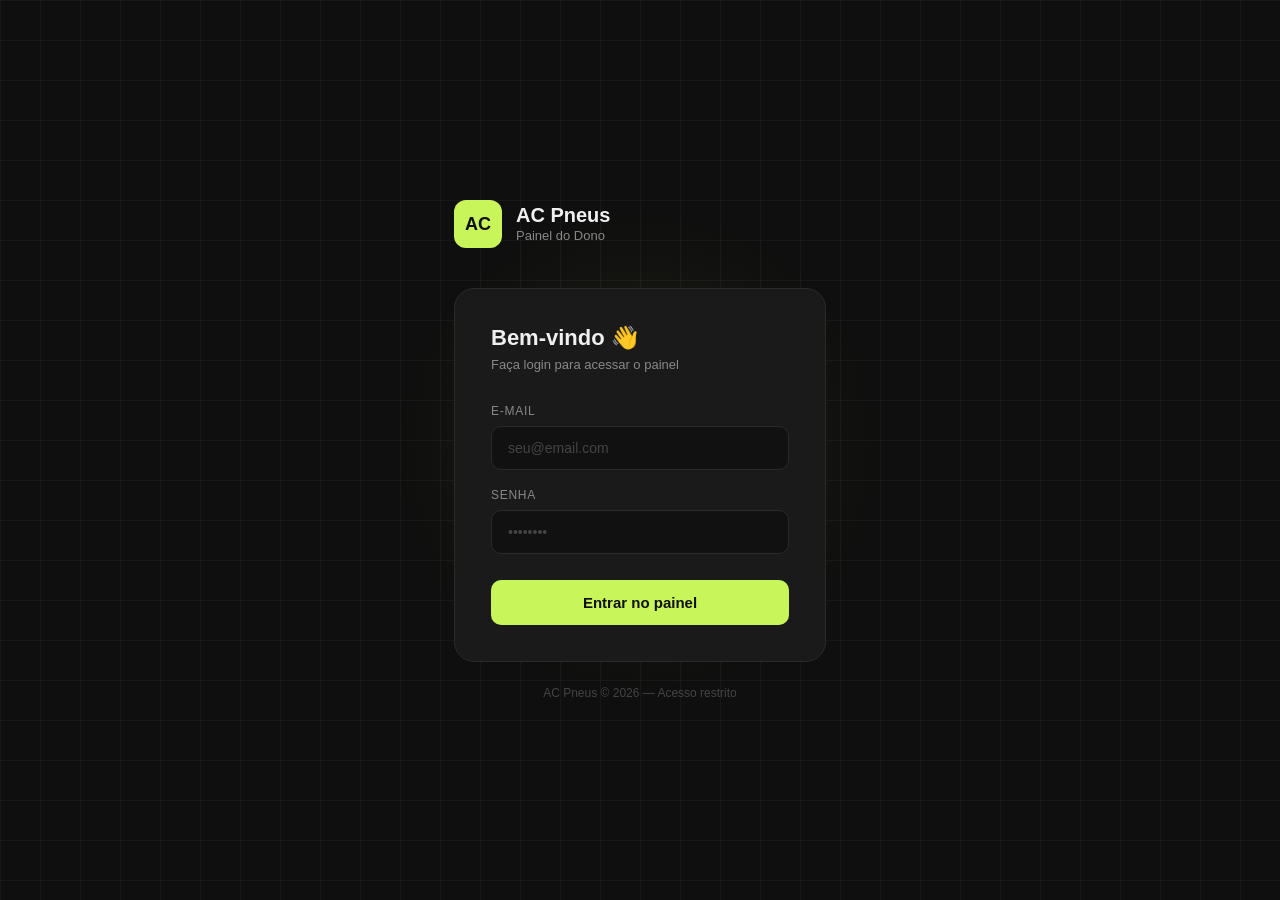
<file: index.html>
<!DOCTYPE html>
<html lang="pt-BR">
<head>
  <meta charset="UTF-8">
  <meta name="viewport" content="width=device-width, initial-scale=1.0">
  <title>AC Pneus — Painel do Dono</title>
  <link rel="preconnect" href="https://fonts.googleapis.com">
  <link href="https://fonts.googleapis.com/css2?family=Syne:wght@400;500;700&family=Inter:wght@400;500&display=swap" rel="stylesheet">
  <link rel="stylesheet" href="style.css">
</head>
<body>

<div class="app">

  <!-- SIDEBAR -->
  <aside class="sidebar">
    <div class="sidebar-logo">
      <div class="logo-box">AC</div>
      <div>
        <div class="logo-title">AC Pneus</div>
        <div class="logo-sub">Painel do Dono</div>
      </div>
    </div>

    <nav class="sidebar-nav">
      <button class="nav-btn active" id="tab-painel" onclick="showTab('painel')">
        <svg viewBox="0 0 24 24"><rect x="3" y="3" width="7" height="7" rx="1"/><rect x="14" y="3" width="7" height="7" rx="1"/><rect x="3" y="14" width="7" height="7" rx="1"/><rect x="14" y="14" width="7" height="7" rx="1"/></svg>
        Painel
      </button>
      <button class="nav-btn" id="tab-registrar" onclick="showTab('registrar')">
        <svg viewBox="0 0 24 24"><circle cx="12" cy="12" r="9"/><line x1="12" y1="8" x2="12" y2="16"/><line x1="8" y1="12" x2="16" y2="12"/></svg>
        Registrar
      </button>
      <button class="nav-btn" id="tab-gerenciar" onclick="showTab('gerenciar')">
        <svg viewBox="0 0 24 24"><circle cx="12" cy="12" r="3"/><path d="M19.07 4.93a10 10 0 0 1 0 14.14M4.93 4.93a10 10 0 0 0 0 14.14"/></svg>
        Gerenciar
      </button>
      <button class="nav-btn" id="tab-pneus" onclick="showTab('pneus')">
        <svg viewBox="0 0 24 24"><circle cx="12" cy="12" r="10"/><circle cx="12" cy="12" r="3"/></svg>
        Pneus
      </button>
      <button class="nav-btn" id="tab-custos" onclick="showTab('custos')">
        <svg viewBox="0 0 24 24"><line x1="12" y1="1" x2="12" y2="23"/><path d="M17 5H9.5a3.5 3.5 0 0 0 0 7h5a3.5 3.5 0 0 1 0 7H6"/></svg>
        Custos
      </button>
    </nav>

  <div class="sidebar-footer">
      <div class="status-badge">
        <div class="status-dot" id="statusDot"></div>
        <span id="statusTxt">conectando</span>
      </div>
      <div class="sidebar-date" id="headerDate"></div>
      <div class="sidebar-user">
        <div class="user-avatar" id="user-avatar">?</div>
        <div class="user-info">
          <div class="user-name" id="user-name">—</div>
          <div class="user-role">Administrador</div>
        </div>
        <button class="btn-logout" onclick="sair()" title="Sair">
          <svg viewBox="0 0 24 24"><path d="M9 21H5a2 2 0 0 1-2-2V5a2 2 0 0 1 2-2h4"/><polyline points="16 17 21 12 16 7"/><line x1="21" y1="12" x2="9" y2="12"/></svg>
        </button>
      </div>
    </div>
  </aside>

  <!-- CONTEÚDO PRINCIPAL -->
  <main class="main">
    <div class="main-header">
      <div>
        <h1 class="main-title" id="pageTitle">Painel</h1>
        <p class="main-sub" id="pageSub">Resumo do dia de hoje</p>
      </div>
    </div>
    <div class="main-content" id="main-content">
      <p style="color: var(--text-muted)">Carregando...</p>
    </div>
  </main>

  <!-- MODAL DE EDIÇÃO -->
  <div class="modal-overlay" id="modal-overlay" onclick="fecharModal(event)">
    <div class="modal" id="modal">
      <div class="modal-title" id="modal-title">Editar</div>
      <div id="modal-body"></div>
      <div class="modal-footer">
        <button class="btn-secondary" style="width:auto;margin-top:0" onclick="fecharModal()">Cancelar</button>
        <button class="btn-primary" id="modal-save" style="padding:10px 24px">Salvar</button>
      </div>
    </div>
  </div>

</div>

<!-- Toast -->
<div class="toast" id="toast"></div>

<script src="js/core.js"></script>
<script src="js/painel.js"></script>
<script src="js/registrar.js"></script>
<script src="js/gerenciar.js"></script>
<script src="js/pneus.js"></script>
<script src="js/custos.js"></script>
<script src="js/init.js"></script>
</body>
</html>
</file>
<file: style.css>
/* ==========================================
   VARIÁVEIS
========================================== */
:root {
  --green:       #1D9E75;
  --green-light: #EAF3DE;
  --green-dark:  #0F6E56;
  --amber:       #BA7517;
  --amber-light: #FAEEDA;
  --blue:        #378ADD;
  --blue-light:  #E6F1FB;
  --coral:       #D85A30;
  --coral-light: #FAECE7;
  --red:         #E24B4A;
  --bg:          #F5F4F0;
  --surface:     #FFFFFF;
  --border:      rgba(0,0,0,0.09);
  --border-md:   rgba(0,0,0,0.14);
  --text:        #1a1a18;
  --text-muted:  #6b6b67;
  --text-hint:   #9a9a96;
  --radius:      12px;
  --radius-sm:   8px;
  --sidebar-w:   240px;
}

/* ==========================================
   RESET E BASE
========================================== */
* {
  box-sizing: border-box;
  margin: 0;
  padding: 0;
}

body {
  font-family: 'Inter', sans-serif;
  background: var(--bg);
  color: var(--text);
  min-height: 100vh;
}

/* ==========================================
   LAYOUT PRINCIPAL
========================================== */
.app {
  display: flex;
  min-height: 100vh;
}

/* ==========================================
   SIDEBAR
========================================== */
.sidebar {
  width: var(--sidebar-w);
  background: var(--surface);
  border-right: 0.5px solid var(--border);
  display: flex;
  flex-direction: column;
  position: fixed;
  top: 0;
  left: 0;
  height: 100vh;
  z-index: 10;
}

.sidebar-logo {
  display: flex;
  align-items: center;
  gap: 12px;
  padding: 24px 20px;
  border-bottom: 0.5px solid var(--border);
}

.logo-box {
  width: 38px;
  height: 38px;
  background: var(--text);
  border-radius: 10px;
  display: flex;
  align-items: center;
  justify-content: center;
  font-family: 'Syne', sans-serif;
  font-weight: 700;
  font-size: 14px;
  color: white;
  flex-shrink: 0;
}

.logo-title {
  font-family: 'Syne', sans-serif;
  font-weight: 700;
  font-size: 15px;
}

.logo-sub {
  font-size: 11px;
  color: var(--text-muted);
  margin-top: 1px;
}

/* ==========================================
   NAV DA SIDEBAR
========================================== */
.sidebar-nav {
  flex: 1;
  padding: 16px 12px;
  display: flex;
  flex-direction: column;
  gap: 4px;
}

.nav-btn {
  width: 100%;
  display: flex;
  align-items: center;
  gap: 10px;
  padding: 10px 12px;
  border: none;
  background: none;
  border-radius: var(--radius-sm);
  font-size: 14px;
  font-family: 'Inter', sans-serif;
  color: var(--text-muted);
  cursor: pointer;
  transition: all 0.15s;
  text-align: left;
}

.nav-btn svg {
  width: 18px;
  height: 18px;
  stroke: currentColor;
  fill: none;
  stroke-width: 1.8;
  stroke-linecap: round;
  stroke-linejoin: round;
  flex-shrink: 0;
}

.nav-btn:hover {
  background: var(--bg);
  color: var(--text);
}

.nav-btn.active {
  background: var(--green-light);
  color: var(--green-dark);
  font-weight: 500;
}

/* ==========================================
   FOOTER DA SIDEBAR
========================================== */
.sidebar-footer {
  padding: 16px 20px;
  border-top: 0.5px solid var(--border);
  display: flex;
  flex-direction: column;
  gap: 8px;
}

.status-badge {
  display: flex;
  align-items: center;
  gap: 6px;
  font-size: 12px;
  color: var(--text-muted);
}

.status-dot {
  width: 7px;
  height: 7px;
  border-radius: 50%;
  background: #ccc;
  transition: background 0.3s;
}

.status-dot.online { background: var(--green); }

.sidebar-date {
  font-size: 11px;
  color: var(--text-hint);
}

/* ==========================================
   ÁREA PRINCIPAL
========================================== */
.main {
  margin-left: var(--sidebar-w);
  flex: 1;
  display: flex;
  flex-direction: column;
  min-height: 100vh;
}

.main-header {
  background: var(--surface);
  border-bottom: 0.5px solid var(--border);
  padding: 20px 32px;
  display: flex;
  align-items: center;
  justify-content: space-between;
  position: sticky;
  top: 0;
  z-index: 9;
}

.main-title {
  font-family: 'Syne', sans-serif;
  font-weight: 700;
  font-size: 22px;
}

.main-sub {
  font-size: 13px;
  color: var(--text-muted);
  margin-top: 2px;
}

.main-content {
  padding: 28px 32px;
  flex: 1;
}
/* ==========================================
   SECTION TITLE
========================================== */
.section-title {
  font-size: 11px;
  font-weight: 500;
  text-transform: uppercase;
  letter-spacing: 0.8px;
  color: var(--text-hint);
  margin: 28px 0 12px;
}

.section-title:first-child { margin-top: 0; }

/* ==========================================
   GRID DE CARDS
========================================== */
.cards-grid {
  display: grid;
  grid-template-columns: repeat(4, 1fr);
  gap: 16px;
  margin-bottom: 8px;
}

.metric-card {
  background: var(--surface);
  border-radius: var(--radius);
  border: 0.5px solid var(--border);
  padding: 20px;
  transition: border-color 0.2s;
}

.metric-card:hover { border-color: var(--border-md); }

.metric-icon {
  width: 36px;
  height: 36px;
  border-radius: 8px;
  display: flex;
  align-items: center;
  justify-content: center;
  margin-bottom: 14px;
}

.metric-icon svg {
  width: 18px;
  height: 18px;
  stroke: currentColor;
  fill: none;
  stroke-width: 2;
  stroke-linecap: round;
  stroke-linejoin: round;
}

.metric-icon.green { background: var(--green-light); color: var(--green-dark); }
.metric-icon.blue  { background: var(--blue-light);  color: var(--blue); }
.metric-icon.amber { background: var(--amber-light); color: var(--amber); }
.metric-icon.coral { background: var(--coral-light); color: var(--coral); }

.metric-label {
  font-size: 12px;
  color: var(--text-muted);
  margin-bottom: 4px;
}

.metric-value {
  font-family: 'Syne', sans-serif;
  font-size: 28px;
  font-weight: 700;
  line-height: 1;
}

.metric-value.sm { font-size: 20px; }

.metric-sub {
  font-size: 11px;
  color: var(--text-hint);
  margin-top: 4px;
}

/* ==========================================
   GRID DE DOIS PAINÉIS
========================================== */
.panels-grid {
  display: grid;
  grid-template-columns: 1fr 1fr;
  gap: 16px;
  margin-top: 16px;
}

/* ==========================================
   CARD GENÉRICO
========================================== */
.card {
  background: var(--surface);
  border-radius: var(--radius);
  border: 0.5px solid var(--border);
  padding: 20px;
}

.card-header {
  display: flex;
  align-items: center;
  gap: 8px;
  margin-bottom: 16px;
  padding-bottom: 14px;
  border-bottom: 0.5px solid var(--border);
}

.card-header svg {
  width: 16px;
  height: 16px;
  stroke: var(--green);
  fill: none;
  stroke-width: 2;
  stroke-linecap: round;
  stroke-linejoin: round;
}

.card-title {
  font-family: 'Syne', sans-serif;
  font-weight: 700;
  font-size: 14px;
}

/* ==========================================
   BARRAS DE SERVIÇOS
========================================== */
.bar-row {
  margin-bottom: 14px;
}

.bar-row:last-child { margin-bottom: 0; }

.bar-label {
  display: flex;
  justify-content: space-between;
  font-size: 13px;
  margin-bottom: 6px;
}

.bar-label span:last-child {
  color: var(--text-muted);
  font-size: 12px;
}

.bar-track {
  height: 8px;
  background: var(--bg);
  border-radius: 4px;
  overflow: hidden;
}

.bar-fill {
  height: 100%;
  border-radius: 4px;
  background: var(--green);
  transition: width 0.8s cubic-bezier(0.4, 0, 0.2, 1);
}

/* ==========================================
   GRÁFICO DE HORÁRIOS
========================================== */
.hour-grid {
  display: grid;
  grid-template-columns: repeat(6, 1fr);
  gap: 8px;
  align-items: flex-end;
}

.hour-cell { text-align: center; }

.hour-bar-wrap {
  height: 80px;
  display: flex;
  align-items: flex-end;
  justify-content: center;
  margin-bottom: 6px;
}

.hour-bar {
  width: 28px;
  border-radius: 4px 4px 0 0;
  background: var(--green-light);
  transition: height 0.8s cubic-bezier(0.4, 0, 0.2, 1);
  min-height: 4px;
}

.hour-bar.peak { background: var(--coral); }

.hour-label {
  font-size: 11px;
  color: var(--text-muted);
}

.hour-count {
  font-size: 10px;
  color: var(--text-hint);
  margin-top: 2px;
}

/* ==========================================
   LISTA ITEMS
========================================== */
.list-item {
  display: flex;
  align-items: center;
  justify-content: space-between;
  padding: 12px 0;
  border-bottom: 0.5px solid var(--border);
}

.list-item:last-child {
  border-bottom: none;
  padding-bottom: 0;
}

.list-item-left {
  display: flex;
  align-items: center;
  gap: 12px;
}

.rank {
  width: 26px;
  height: 26px;
  border-radius: 50%;
  background: var(--bg);
  font-size: 11px;
  font-weight: 500;
  display: flex;
  align-items: center;
  justify-content: center;
  color: var(--text-muted);
  flex-shrink: 0;
}

.rank.gold {
  background: var(--amber-light);
  color: var(--amber);
}

.list-name {
  font-size: 14px;
  font-weight: 500;
}

.list-sub {
  font-size: 12px;
  color: var(--text-muted);
  margin-top: 2px;
}

.list-val {
  font-size: 14px;
  font-weight: 500;
  text-align: right;
}

.list-val-sub {
  font-size: 11px;
  color: var(--text-muted);
  margin-top: 2px;
  text-align: right;
}

/* ==========================================
   TAGS
========================================== */
.tag {
  display: inline-flex;
  align-items: center;
  padding: 2px 8px;
  border-radius: 4px;
  font-size: 11px;
  font-weight: 500;
}

.tag.green { background: var(--green-light); color: var(--green-dark); }
.tag.blue  { background: var(--blue-light);  color: var(--blue); }

/* ==========================================
   GRID INFERIOR (ranking + atendimentos)
========================================== */
.bottom-grid {
  display: grid;
  grid-template-columns: 1fr 2fr;
  gap: 16px;
  margin-top: 16px;
}

/* ==========================================
   ESTADO VAZIO
========================================== */
.empty {
  text-align: center;
  padding: 32px 16px;
  color: var(--text-hint);
  font-size: 13px;
}

.empty svg {
  width: 36px;
  height: 36px;
  stroke: var(--border-md);
  fill: none;
  stroke-width: 1.5;
  stroke-linecap: round;
  stroke-linejoin: round;
  display: block;
  margin: 0 auto 10px;
}

/* ==========================================
   FORMULÁRIO
========================================== */
.form-container {
  max-width: 600px;
}

.form-card {
  background: var(--surface);
  border-radius: var(--radius);
  border: 0.5px solid var(--border);
  padding: 28px;
}

.form-grid {
  display: grid;
  grid-template-columns: 1fr 1fr;
  gap: 16px;
}

.form-group {
  display: flex;
  flex-direction: column;
  gap: 6px;
}

.form-group.full {
  grid-column: 1 / -1;
}

.form-group label {
  font-size: 12px;
  font-weight: 500;
  color: var(--text-muted);
  text-transform: uppercase;
  letter-spacing: 0.5px;
}

.form-group input,
.form-group select {
  padding: 10px 14px;
  border-radius: var(--radius-sm);
  border: 0.5px solid var(--border-md);
  background: var(--surface);
  color: var(--text);
  font-size: 14px;
  font-family: 'Inter', sans-serif;
  outline: none;
  transition: border-color 0.2s, box-shadow 0.2s;
}

.form-group input:focus,
.form-group select:focus {
  border-color: var(--green);
  box-shadow: 0 0 0 3px rgba(29, 158, 117, 0.1);
}

.form-divider {
  border: none;
  border-top: 0.5px solid var(--border);
  margin: 24px 0;
}

.btn-primary {
  padding: 12px 28px;
  background: var(--text);
  color: white;
  border: none;
  border-radius: var(--radius-sm);
  font-size: 14px;
  font-family: 'Syne', sans-serif;
  font-weight: 700;
  cursor: pointer;
  transition: opacity 0.2s, transform 0.1s;
  letter-spacing: 0.3px;
}

.btn-primary:hover   { opacity: 0.85; }
.btn-primary:active  { transform: scale(0.98); }
.btn-primary:disabled { opacity: 0.5; cursor: not-allowed; }

/* ==========================================
   TOAST
========================================== */
.toast {
  position: fixed;
  bottom: 28px;
  right: 28px;
  background: var(--text);
  color: white;
  padding: 12px 24px;
  border-radius: var(--radius);
  font-size: 13px;
  z-index: 100;
  opacity: 0;
  transform: translateY(10px);
  transition: all 0.3s;
  pointer-events: none;
}

.toast.show  { opacity: 1; transform: translateY(0); }
.toast.error { background: var(--red); }

/* ==========================================
   GERENCIAR
========================================== */
.manage-grid {
  display: grid;
  grid-template-columns: 1fr 1fr;
  gap: 16px;
  max-width: 900px;
}

.manage-row {
  display: flex;
  align-items: center;
  justify-content: space-between;
  padding: 12px 0;
  border-bottom: 0.5px solid var(--border);
}

.manage-row:last-of-type { border-bottom: none; }

.manage-name {
  font-size: 14px;
  font-weight: 500;
}

.manage-sub {
  font-size: 12px;
  color: var(--text-muted);
  margin-top: 2px;
}

.btn-danger {
  padding: 6px 12px;
  background: none;
  color: var(--red);
  border: 0.5px solid var(--red);
  border-radius: var(--radius-sm);
  font-size: 12px;
  font-family: 'Inter', sans-serif;
  cursor: pointer;
  transition: background 0.15s;
}

.btn-danger:hover {
  background: rgba(226, 75, 74, 0.06);
}

.btn-secondary {
  padding: 9px 16px;
  background: var(--bg);
  color: var(--text);
  border: 0.5px solid var(--border-md);
  border-radius: var(--radius-sm);
  font-size: 13px;
  font-family: 'Inter', sans-serif;
  cursor: pointer;
  transition: background 0.15s;
  width: 100%;
  margin-top: 14px;
}

.btn-secondary:hover { background: #eae9e4; }

.add-form {
  background: var(--bg);
  border-radius: var(--radius-sm);
  padding: 16px;
  margin-top: 14px;
  display: none;
  flex-direction: column;
  gap: 12px;
}

.add-form.open { display: flex; }

.add-form-row {
  display: flex;
  gap: 8px;
}

.add-form-row .btn-primary  { flex: 1; padding: 10px; }
.add-form-row .btn-secondary { margin-top: 0; width: auto; padding: 10px 16px; }

/* ==========================================
   LOGIN
========================================== */
.login-page {
  min-height: 100vh;
  display: flex;
  align-items: center;
  justify-content: center;
  background: #0f0f0f;
  overflow: hidden;
  position: relative;
}

.login-page::before {
  content: '';
  position: fixed;
  inset: 0;
  background-image:
    linear-gradient(rgba(255,255,255,0.04) 1px, transparent 1px),
    linear-gradient(90deg, rgba(255,255,255,0.04) 1px, transparent 1px);
  background-size: 40px 40px;
  z-index: 0;
}

.login-page::after {
  content: '';
  position: fixed;
  width: 500px;
  height: 500px;
  background: radial-gradient(circle, rgba(200,245,90,0.08) 0%, transparent 70%);
  top: 50%;
  left: 50%;
  transform: translate(-50%, -50%);
  z-index: 0;
  pointer-events: none;
}

.login-wrap {
  position: relative;
  z-index: 1;
  width: 100%;
  max-width: 420px;
  padding: 24px;
  animation: fadeUp 0.5s ease both;
}

@keyframes fadeUp {
  from { opacity: 0; transform: translateY(24px); }
  to   { opacity: 1; transform: translateY(0); }
}

.login-brand {
  display: flex;
  align-items: center;
  gap: 14px;
  margin-bottom: 40px;
}

.login-brand-box {
  width: 48px;
  height: 48px;
  background: #c8f55a;
  border-radius: 12px;
  display: flex;
  align-items: center;
  justify-content: center;
  font-family: 'Syne', sans-serif;
  font-weight: 700;
  font-size: 18px;
  color: #0f0f0f;
}

.login-brand-name { font-family: 'Syne', sans-serif; font-size: 20px; font-weight: 700; color: #f0f0f0; line-height: 1; }
.login-brand-sub  { font-size: 13px; color: #888; margin-top: 3px; }

.login-card {
  background: #1a1a1a;
  border: 1px solid #2a2a2a;
  border-radius: 20px;
  padding: 36px;
}

.login-card-title { font-family: 'Syne', sans-serif; font-size: 22px; font-weight: 700; color: #f0f0f0; margin-bottom: 6px; }
.login-card-sub   { font-size: 13px; color: #888; margin-bottom: 32px; }

.login-label {
  display: block;
  font-size: 12px;
  font-weight: 500;
  color: #888;
  text-transform: uppercase;
  letter-spacing: 0.06em;
  margin-bottom: 8px;
}

.login-input {
  width: 100%;
  background: #111;
  border: 1px solid #2a2a2a;
  border-radius: 10px;
  padding: 13px 16px;
  font-size: 14px;
  color: #f0f0f0;
  font-family: 'Inter', sans-serif;
  outline: none;
  transition: border-color 0.2s;
  margin-bottom: 18px;
}

.login-input:focus       { border-color: #c8f55a; }
.login-input::placeholder { color: #444; }

.btn-login {
  width: 100%;
  margin-top: 8px;
  padding: 14px;
  background: #c8f55a;
  color: #0f0f0f;
  border: none;
  border-radius: 10px;
  font-family: 'Syne', sans-serif;
  font-size: 15px;
  font-weight: 700;
  cursor: pointer;
  transition: background 0.2s, transform 0.1s;
}

.btn-login:hover    { background: #a8d43a; }
.btn-login:active   { transform: scale(0.98); }
.btn-login:disabled { opacity: 0.5; cursor: not-allowed; }

.login-error {
  display: none;
  margin-top: 14px;
  padding: 12px 16px;
  background: rgba(255,85,85,0.1);
  border: 1px solid rgba(255,85,85,0.3);
  border-radius: 8px;
  font-size: 13px;
  color: #ff5555;
  text-align: center;
}

.login-error.show { display: block; }

.login-footer {
  text-align: center;
  margin-top: 24px;
  font-size: 12px;
  color: #444;
}
/* ==========================================
   PERFIL + LOGOUT
========================================== */
.sidebar-user {
  display: flex;
  align-items: center;
  gap: 8px;
  padding: 10px 12px;
  border-radius: var(--radius-sm);
  background: var(--bg);
  margin-top: 4px;
}

.user-avatar {
  width: 32px;
  height: 32px;
  border-radius: 50%;
  background: var(--text);
  color: white;
  font-family: 'Syne', sans-serif;
  font-weight: 700;
  font-size: 13px;
  display: flex;
  align-items: center;
  justify-content: center;
  flex-shrink: 0;
}

.user-info {
  flex: 1;
  min-width: 0;
}

.user-name {
  font-size: 12px;
  font-weight: 500;
  white-space: nowrap;
  overflow: hidden;
  text-overflow: ellipsis;
}

.user-role {
  font-size: 10px;
  color: var(--text-muted);
  margin-top: 1px;
}

.btn-logout {
  background: none;
  border: none;
  cursor: pointer;
  color: var(--text-muted);
  padding: 4px;
  border-radius: 6px;
  display: flex;
  align-items: center;
  justify-content: center;
  transition: color 0.2s, background 0.2s;
  flex-shrink: 0;
}

.btn-logout:hover {
  color: var(--red);
  background: rgba(226, 75, 74, 0.08);
}

.btn-logout svg {
  width: 15px;
  height: 15px;
  stroke: currentColor;
  fill: none;
  stroke-width: 2;
  stroke-linecap: round;
  stroke-linejoin: round;
}

/* ==========================================
   SUBNAVEGAÇÃO DO GERENCIAR
========================================== */
.subnav {
  display: flex;
  gap: 6px;
  margin-bottom: 20px;
  flex-wrap: wrap;
}

.subnav-btn {
  padding: 7px 14px;
  border-radius: var(--radius-sm);
  border: 0.5px solid var(--border-md);
  background: var(--surface);
  color: var(--text-muted);
  font-size: 12px;
  font-family: 'Inter', sans-serif;
  cursor: pointer;
  transition: all 0.15s;
}

.subnav-btn:hover { background: var(--bg); color: var(--text); }

.subnav-btn.active {
  background: var(--text);
  color: white;
  border-color: var(--text);
}

/* ==========================================
   BOTÕES DE AÇÃO NAS LINHAS
========================================== */
.action-btns {
  display: flex;
  gap: 6px;
  align-items: center;
}

.btn-edit {
  padding: 6px 12px;
  background: none;
  color: var(--blue);
  border: 0.5px solid var(--blue);
  border-radius: var(--radius-sm);
  font-size: 12px;
  font-family: 'Inter', sans-serif;
  cursor: pointer;
  transition: background 0.15s;
}

.btn-edit:hover { background: rgba(55, 138, 221, 0.06); }

.btn-deactivate {
  padding: 6px 12px;
  background: none;
  color: var(--amber);
  border: 0.5px solid var(--amber);
  border-radius: var(--radius-sm);
  font-size: 12px;
  font-family: 'Inter', sans-serif;
  cursor: pointer;
  transition: background 0.15s;
}

.btn-deactivate:hover { background: rgba(186, 117, 23, 0.06); }

/* ==========================================
   MODAL DE EDIÇÃO
========================================== */
.modal-overlay {
  position: fixed;
  inset: 0;
  background: rgba(0,0,0,0.4);
  z-index: 50;
  display: flex;
  align-items: center;
  justify-content: center;
  opacity: 0;
  pointer-events: none;
  transition: opacity 0.2s;
}

.modal-overlay.open {
  opacity: 1;
  pointer-events: all;
}

.modal {
  background: var(--surface);
  border-radius: var(--radius);
  border: 0.5px solid var(--border);
  padding: 28px;
  width: 100%;
  max-width: 480px;
  transform: translateY(16px);
  transition: transform 0.2s;
}

.modal-overlay.open .modal { transform: translateY(0); }

.modal-title {
  font-family: 'Syne', sans-serif;
  font-weight: 700;
  font-size: 16px;
  margin-bottom: 20px;
  padding-bottom: 14px;
  border-bottom: 0.5px solid var(--border);
}

.modal-footer {
  display: flex;
  gap: 8px;
  justify-content: flex-end;
  margin-top: 20px;
  padding-top: 16px;
  border-top: 0.5px solid var(--border);
}

.badge-inativo {
  display: inline-flex;
  align-items: center;
  padding: 2px 8px;
  border-radius: 4px;
  font-size: 11px;
  font-weight: 500;
  background: rgba(186,117,23,0.1);
  color: var(--amber);
  margin-left: 6px;
}
/* ==========================================
   PNEUS — CARDS DE ESTOQUE
========================================== */
.pneus-grid {
  display: grid;
  grid-template-columns: repeat(3, 1fr);
  gap: 16px;
  margin-bottom: 16px;
}

.pneu-card {
  background: var(--surface);
  border-radius: var(--radius);
  border: 0.5px solid var(--border);
  padding: 18px;
  transition: border-color 0.2s;
}

.pneu-card:hover { border-color: var(--border-md); }

.pneu-card-top {
  display: flex;
  justify-content: space-between;
  align-items: flex-start;
  margin-bottom: 12px;
}

.pneu-marca {
  font-family: 'Syne', sans-serif;
  font-weight: 700;
  font-size: 15px;
}

.pneu-medida {
  font-size: 12px;
  color: var(--text-muted);
  margin-top: 2px;
}

.pneu-estoque {
  text-align: right;
}

.pneu-estoque-num {
  font-family: 'Syne', sans-serif;
  font-weight: 700;
  font-size: 24px;
  line-height: 1;
}

.pneu-estoque-num.baixo { color: var(--coral); }
.pneu-estoque-num.ok    { color: var(--green); }

.pneu-estoque-label {
  font-size: 10px;
  color: var(--text-muted);
  margin-top: 2px;
}

.pneu-precos {
  display: flex;
  gap: 12px;
  padding-top: 12px;
  border-top: 0.5px solid var(--border);
  margin-bottom: 12px;
}

.pneu-preco-item { flex: 1; }

.pneu-preco-label {
  font-size: 10px;
  color: var(--text-muted);
  text-transform: uppercase;
  letter-spacing: 0.5px;
  margin-bottom: 3px;
}

.pneu-preco-val {
  font-size: 13px;
  font-weight: 500;
}

.pneu-actions {
  display: flex;
  gap: 6px;
}

.btn-compra {
  flex: 1;
  padding: 7px;
  background: var(--blue-light);
  color: var(--blue);
  border: 0.5px solid var(--blue);
  border-radius: var(--radius-sm);
  font-size: 12px;
  font-family: 'Inter', sans-serif;
  cursor: pointer;
  transition: background 0.15s;
  font-weight: 500;
}

.btn-compra:hover { background: #d0e8fa; }

.btn-venda {
  flex: 1;
  padding: 7px;
  background: var(--green-light);
  color: var(--green-dark);
  border: 0.5px solid var(--green);
  border-radius: var(--radius-sm);
  font-size: 12px;
  font-family: 'Inter', sans-serif;
  cursor: pointer;
  transition: background 0.15s;
  font-weight: 500;
}

.btn-venda:hover { background: #d4ecc4; }

/* SUBNAV PNEUS */
.pneus-subnav {
  display: flex;
  gap: 6px;
  margin-bottom: 20px;
}
/* ==========================================
   CUSTOS
========================================== */
.custos-resumo-grid {
  display: grid;
  grid-template-columns: repeat(4, 1fr);
  gap: 16px;
  margin-bottom: 16px;
}

.custo-categoria-badge {
  display: inline-flex;
  align-items: center;
  padding: 2px 8px;
  border-radius: 4px;
  font-size: 11px;
  font-weight: 500;
  background: var(--bg);
  color: var(--text-muted);
}

.custo-categoria-badge.energia  { background: var(--amber-light); color: var(--amber); }
.custo-categoria-badge.agua     { background: var(--blue-light);  color: var(--blue); }
.custo-categoria-badge.internet { background: var(--green-light); color: var(--green-dark); }
.custo-categoria-badge.salario  { background: var(--coral-light); color: var(--coral); }
.custo-categoria-badge.compra   { background: var(--blue-light);  color: var(--blue); }
.custo-categoria-badge.outro    { background: var(--bg);          color: var(--text-muted); }

.margem-card {
  background: var(--surface);
  border-radius: var(--radius);
  border: 0.5px solid var(--border);
  padding: 24px;
  margin-bottom: 16px;
}

.margem-row {
  display: flex;
  justify-content: space-between;
  align-items: center;
  padding: 10px 0;
  border-bottom: 0.5px solid var(--border);
  font-size: 14px;
}

.margem-row:last-child { border-bottom: none; }

.margem-row.total {
  font-family: 'Syne', sans-serif;
  font-weight: 700;
  font-size: 16px;
  margin-top: 8px;
  padding-top: 14px;
  border-top: 2px solid var(--border);
  border-bottom: none;
}

.margem-positivo { color: var(--green); }
.margem-negativo { color: var(--coral); }

.fornecedor-badge {
  display: inline-flex;
  align-items: center;
  padding: 2px 8px;
  border-radius: 4px;
  font-size: 11px;
  font-weight: 500;
}

.fornecedor-badge.nacional  { background: var(--green-light); color: var(--green-dark); }
.fornecedor-badge.importado { background: var(--blue-light);  color: var(--blue); }
.fornecedor-badge.banda     { background: var(--amber-light); color: var(--amber); }

/* ==========================================
   RESPONSIVIDADE
   Desktop • Notebook • Tablet • Celular
   Monitores até 27"
========================================== */

/* ------------------------------------------
   MONITORES GRANDES — 24" / 27"
   1600px ou mais
------------------------------------------ */
@media (min-width: 1600px) {

  .main-content {
    max-width: 1800px;
    margin: 0 auto;
    width: 100%;
  }

  .main-header {
    padding-left: 40px;
    padding-right: 40px;
  }

  .main-content {
    padding-left: 40px;
    padding-right: 40px;
  }

  .cards-grid,
  .custos-resumo-grid,
  .pneus-grid {
    gap: 20px;
  }

  .panels-grid,
  .bottom-grid,
  .manage-grid {
    gap: 20px;
  }
}


/* ------------------------------------------
   NOTEBOOK / DESKTOP MÉDIO
   1025px até 1366px
------------------------------------------ */
@media (max-width: 1366px) {

  .main-header {
    padding: 18px 24px;
  }

  .main-content {
    padding: 24px;
  }

  .cards-grid {
    grid-template-columns: repeat(4, minmax(0, 1fr));
    gap: 12px;
  }

  .custos-resumo-grid {
    grid-template-columns: repeat(4, minmax(0, 1fr));
    gap: 12px;
  }

  .pneus-grid {
    grid-template-columns: repeat(3, minmax(0, 1fr));
    gap: 12px;
  }

  .metric-card,
  .card,
  .pneu-card {
    min-width: 0;
  }
}


/* ------------------------------------------
   TABLET / NOTEBOOK PEQUENO
   Até 1024px
------------------------------------------ */
@media (max-width: 1024px) {

  :root {
    --sidebar-w: 200px;
  }

  .sidebar {
    width: var(--sidebar-w);
  }

  .main {
    margin-left: var(--sidebar-w);
  }

  .sidebar-logo {
    padding: 20px 14px;
  }

  .sidebar-nav {
    padding: 14px 10px;
  }

  .nav-btn {
    padding: 10px;
    font-size: 13px;
  }

  .sidebar-footer {
    padding: 14px;
  }

  .main-header {
    padding: 18px 20px;
  }

  .main-content {
    padding: 20px;
  }

  .cards-grid {
    grid-template-columns: repeat(2, minmax(0, 1fr));
  }

  .custos-resumo-grid {
    grid-template-columns: repeat(2, minmax(0, 1fr));
  }

  .panels-grid {
    grid-template-columns: 1fr;
  }

  .bottom-grid {
    grid-template-columns: 1fr;
  }

  .manage-grid {
    grid-template-columns: 1fr;
    max-width: 100%;
  }

  .pneus-grid {
    grid-template-columns: repeat(2, minmax(0, 1fr));
  }

  .form-container {
    max-width: 100%;
  }
}


/* ------------------------------------------
   TABLET VERTICAL
   Até 820px
------------------------------------------ */
@media (max-width: 820px) {

  :root {
    --sidebar-w: 0px;
  }

  .app {
    display: block;
  }

  /* Sidebar vira barra superior */
  .sidebar {
    position: fixed;
    top: 0;
    left: 0;

    width: 100%;
    height: 64px;

    min-height: 64px;

    flex-direction: row;
    align-items: center;

    border-right: none;
    border-bottom: 0.5px solid var(--border);

    z-index: 100;
  }

  .sidebar-logo {
    padding: 10px 12px;
    border-bottom: none;
  }

  /* Mostra somente o quadrado AC */
  .sidebar-logo > div:not(.logo-box) {
    display: none;
  }

  .logo-box {
    width: 38px;
    height: 38px;
  }

  /* Menu horizontal */
  .sidebar-nav {
    flex: 1;

    height: 64px;

    padding: 6px;

    display: flex;
    flex-direction: row;
    align-items: center;

    gap: 4px;

    overflow-x: auto;
    overflow-y: hidden;
  }

  .sidebar-nav::-webkit-scrollbar {
    display: none;
  }

  .nav-btn {
    flex: 0 0 auto;

    width: auto;
    min-width: 76px;

    justify-content: center;

    padding: 8px 10px;

    font-size: 11px;

    white-space: nowrap;
  }

  .nav-btn svg {
    width: 17px;
    height: 17px;
  }

  /* Footer da sidebar */
  .sidebar-footer {
    width: auto;

    padding: 0 8px;

    border-top: none;

    flex-direction: row;
    align-items: center;
  }

  .status-badge,
  .sidebar-date,
  .sidebar-user .user-info {
    display: none;
  }

  .sidebar-user {
    margin: 0;
    padding: 0;
    background: none;
  }

  .user-avatar {
    display: none;
  }

  .btn-logout {
    padding: 8px;
  }

  /* Conteúdo */
  .main {
    width: 100%;
    margin-left: 0;

    padding-top: 64px;
  }

  .main-header {
    padding: 16px 20px;
  }

  .main-content {
    padding: 20px;
  }

  .cards-grid,
  .custos-resumo-grid {
    grid-template-columns: repeat(2, minmax(0, 1fr));
  }

  .pneus-grid {
    grid-template-columns: repeat(2, minmax(0, 1fr));
  }
}


/* ------------------------------------------
   CELULAR
   Até 600px
------------------------------------------ */
@media (max-width: 600px) {

  body {
    padding-bottom: 70px;
    overflow-x: hidden;
  }

  /* ----------------------------------------
     MENU INFERIOR
  ---------------------------------------- */

  .sidebar {
    position: fixed;

    top: auto;
    bottom: 0;
    left: 0;

    width: 100%;
    height: 70px;

    min-height: 70px;

    border-top: 0.5px solid var(--border);
    border-bottom: none;

    box-shadow: 0 -2px 12px rgba(0, 0, 0, 0.06);

    z-index: 1000;
  }

  .sidebar-logo,
  .sidebar-footer {
    display: none;
  }

  .sidebar-nav {
    width: 100%;
    height: 70px;

    padding: 5px;

    display: grid;
    grid-template-columns: repeat(5, 1fr);

    gap: 2px;

    overflow: visible;
  }

  .nav-btn {
    width: 100%;
    min-width: 0;

    padding: 6px 2px;

    display: flex;
    flex-direction: column;

    align-items: center;
    justify-content: center;

    gap: 3px;

    font-size: 9px;

    line-height: 1;
    text-align: center;
  }

  .nav-btn svg {
    width: 19px;
    height: 19px;
  }


  /* ----------------------------------------
     ÁREA PRINCIPAL
  ---------------------------------------- */

  .main {
    width: 100%;
    margin-left: 0;
    padding-top: 0;
  }

  .main-header {
    position: sticky;
    top: 0;

    padding: 16px;

    z-index: 9;
  }

  .main-title {
    font-size: 22px;
    line-height: 1.2;
  }

  .main-sub {
    font-size: 12px;
  }

  .main-content {
    padding: 16px;
  }


  /* ----------------------------------------
     CARDS
  ---------------------------------------- */

  .cards-grid,
  .custos-resumo-grid,
  .pneus-grid,
  .panels-grid,
  .bottom-grid,
  .manage-grid {
    grid-template-columns: 1fr;

    gap: 12px;
  }

  .metric-card,
  .card,
  .pneu-card,
  .form-card,
  .margem-card {
    padding: 16px;
  }

  .metric-value {
    font-size: 25px;
  }


  /* ----------------------------------------
     GRÁFICO
  ---------------------------------------- */

  .hour-grid {
    grid-template-columns: repeat(6, minmax(40px, 1fr));

    gap: 5px;

    overflow-x: auto;
  }

  .hour-bar {
    width: 20px;
  }


  /* ----------------------------------------
     FORMULÁRIOS
  ---------------------------------------- */

  .form-grid {
    grid-template-columns: 1fr;
  }

  .form-group.full {
    grid-column: auto;
  }

  .add-form-row {
    flex-direction: column;
  }

  .add-form-row .btn-secondary {
    width: 100%;
  }


  /* ----------------------------------------
     SUBNAVEGAÇÃO
  ---------------------------------------- */

  .subnav,
  .pneus-subnav {
    overflow-x: auto;

    flex-wrap: nowrap;

    padding-bottom: 4px;

    scrollbar-width: none;
  }

  .subnav::-webkit-scrollbar,
  .pneus-subnav::-webkit-scrollbar {
    display: none;
  }

  .subnav-btn {
    flex: 0 0 auto;
  }


  /* ----------------------------------------
     LISTAS
  ---------------------------------------- */

  .list-item {
    gap: 10px;
  }

  .list-item-left {
    min-width: 0;
  }

  .list-name,
  .list-sub {
    overflow: hidden;

    text-overflow: ellipsis;
  }

  .action-btns {
    flex-shrink: 0;
  }


  /* ----------------------------------------
     TABELAS
  ---------------------------------------- */

  .table-container,
  .table-wrapper,
  .table-responsive {
    width: 100%;

    overflow-x: auto;

    -webkit-overflow-scrolling: touch;
  }

  table {
    min-width: 600px;
  }


  /* ----------------------------------------
     MODAL
  ---------------------------------------- */

  .modal-overlay {
    padding: 12px;

    align-items: flex-end;
  }

  .modal {
    width: 100%;

    max-width: 100%;

    max-height: 90vh;

    overflow-y: auto;

    padding: 20px;

    border-radius: 16px 16px 0 0;
  }

  .modal-footer {
    flex-direction: column-reverse;
  }

  .modal-footer button {
    width: 100% !important;
  }


  /* ----------------------------------------
     TOAST
  ---------------------------------------- */

  .toast {
    left: 12px;
    right: 12px;

    bottom: 82px;

    width: auto;

    text-align: center;
  }


  /* ----------------------------------------
     LOGIN
  ---------------------------------------- */

  .login-wrap {
    width: 100%;
    max-width: 100%;

    padding: 16px;
  }

  .login-brand {
    margin-bottom: 28px;
  }

  .login-card {
    padding: 24px 20px;
  }
}


/* ------------------------------------------
   CELULARES PEQUENOS
   Até 380px
------------------------------------------ */
@media (max-width: 380px) {

  .main-header {
    padding: 14px 12px;
  }

  .main-content {
    padding: 12px;
  }

  .main-title {
    font-size: 20px;
  }

  .nav-btn {
    font-size: 8px;
  }

  .nav-btn svg {
    width: 18px;
    height: 18px;
  }

  .metric-card,
  .card,
  .pneu-card {
    padding: 14px;
  }

  .login-card {
    padding: 20px 16px;
  }
}
</file>
